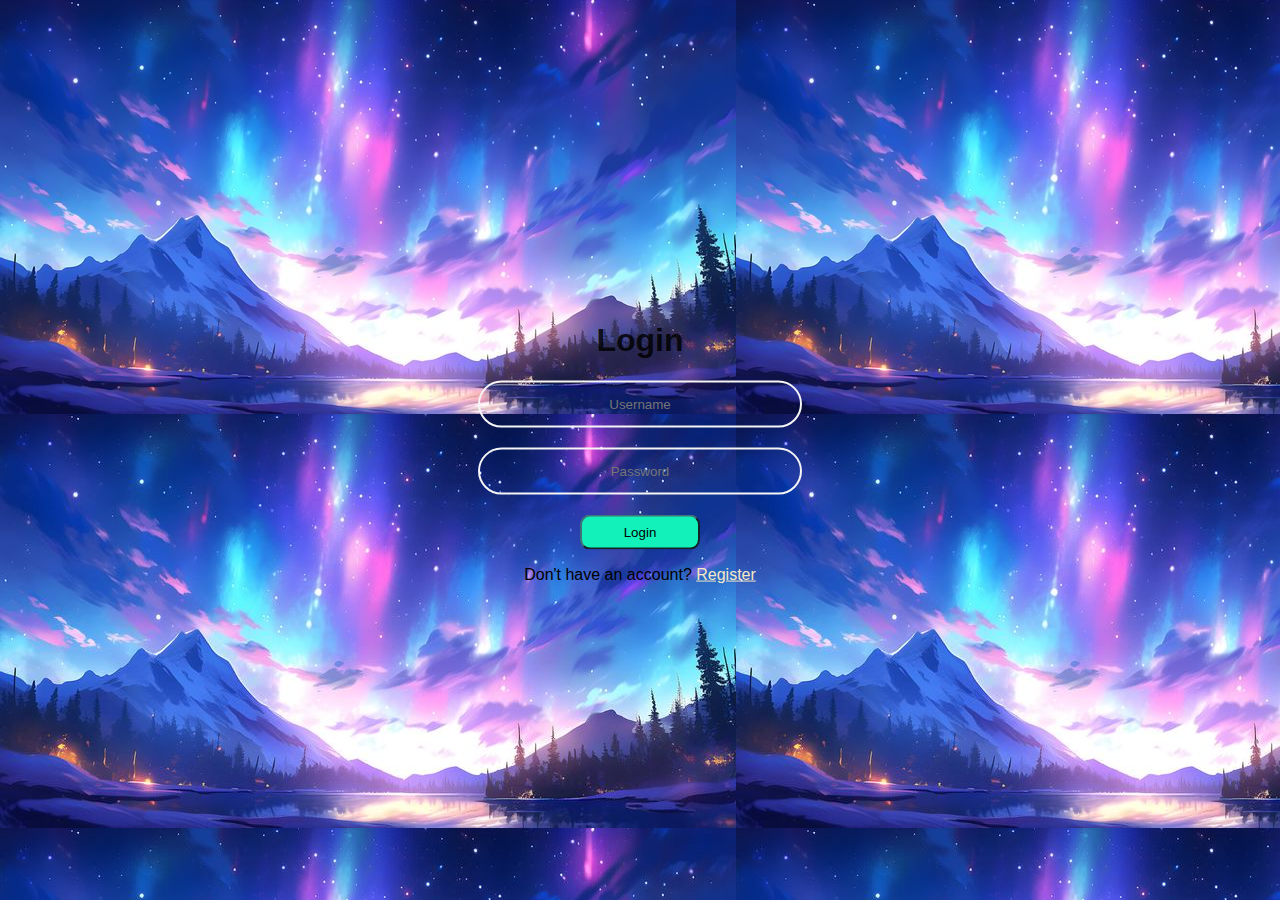
<file: index.html>
<!DOCTYPE html>
<html lang="en">
<head>
    <meta charset="UTF-8">
    <meta name="viewport" content="width=device-width, initial-scale=1.0">
    <title>Document</title>
    <link rel="stylesheet" href="style.css">
  
</head>
<body>
<form class="box" action="home.html" method="post">
  <h1>Login</h1>
  <input type="text" name="Username" placeholder="Username" required>
  <input type="password" name="Password" placeholder="Password" required>
  <input type="submit" name="" value="Login">
  <p>Don't have an account? <a href="reg.html">Register</a></p>

</form>
</body>
</html>
</file>
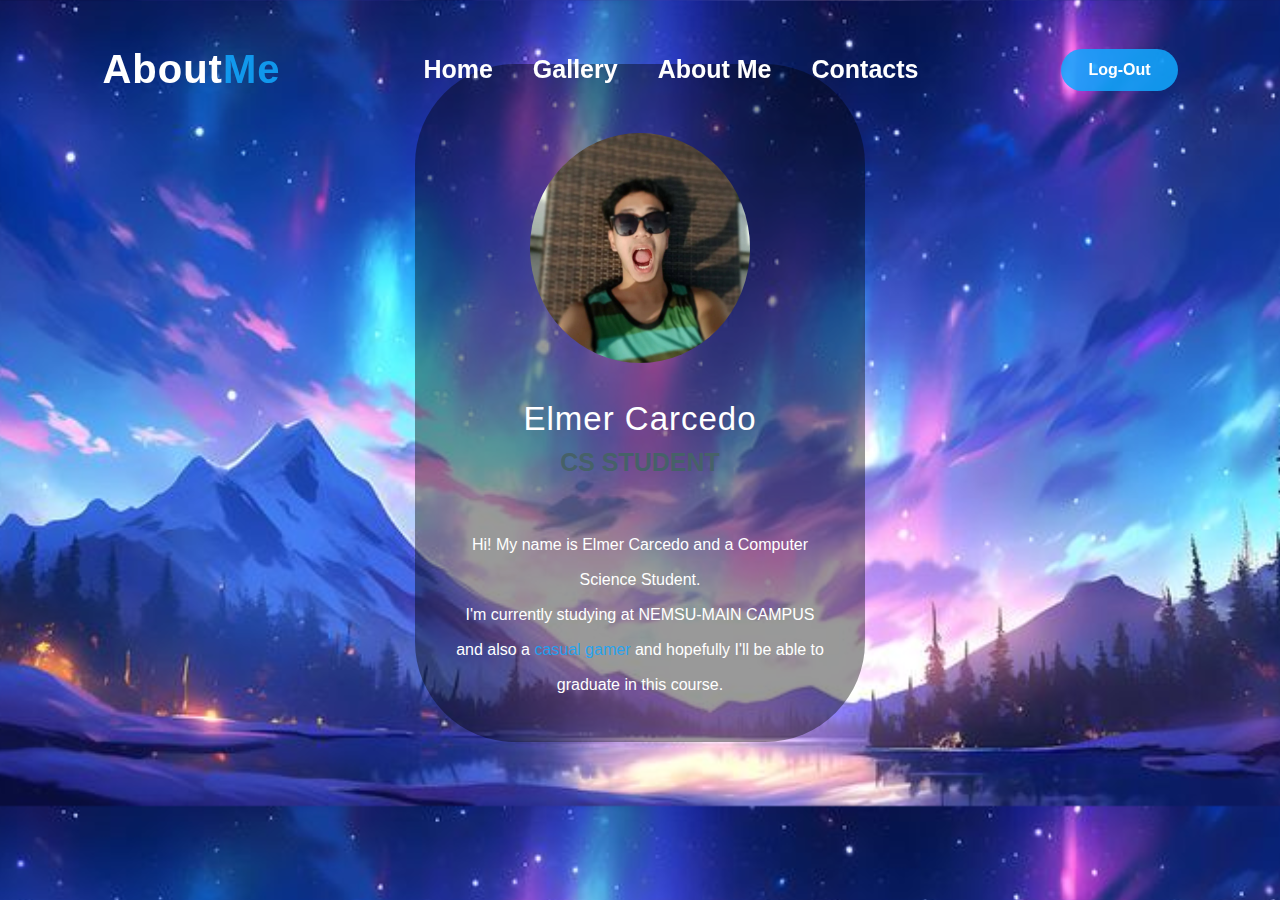
<file: about.html>
<!DOCTYPE html>
<html lang="en">
<head>
    <meta charset="UTF-8">
    <meta name="viewport" content="width=device-width, initial-scale=1.0">
    <title>About Me</title>
    <link rel="stylesheet" href="home.css">
    <link rel="stylesheet" href="">
</head>
<body>
        <div class="body">
            <nav>
                <h2 class="logo">About<span>Me</span></h2>
                <ul class="up">
                    <li><a href="home.html">Home </a></li>
                    <li><a href="gallery.html">Gallery </a></li>
                    <li><a href="about.html">About Me </a></li>
                    <li><a href="contacts.html">Contacts </a></li> 
                </ul>
                <a href="index.html" class="btn">Log-Out</a>
            </nav>
        </div>

          <div class="box">
            <img src="2.jpg" class="box-image">
            <h1>
                
                Elmer Carcedo
    
            </h1>
    
                
            <h3>CS STUDENT</h3>
            
            <p>Hi! My name is Elmer Carcedo and a Computer Science Student.<br>
               I'm currently studying at NEMSU-MAIN CAMPUS and also a <span>casual gamer</span>
               and hopefully I'll be able to graduate in this course. <br>

        </div>
       
</body>
</html>
</file>
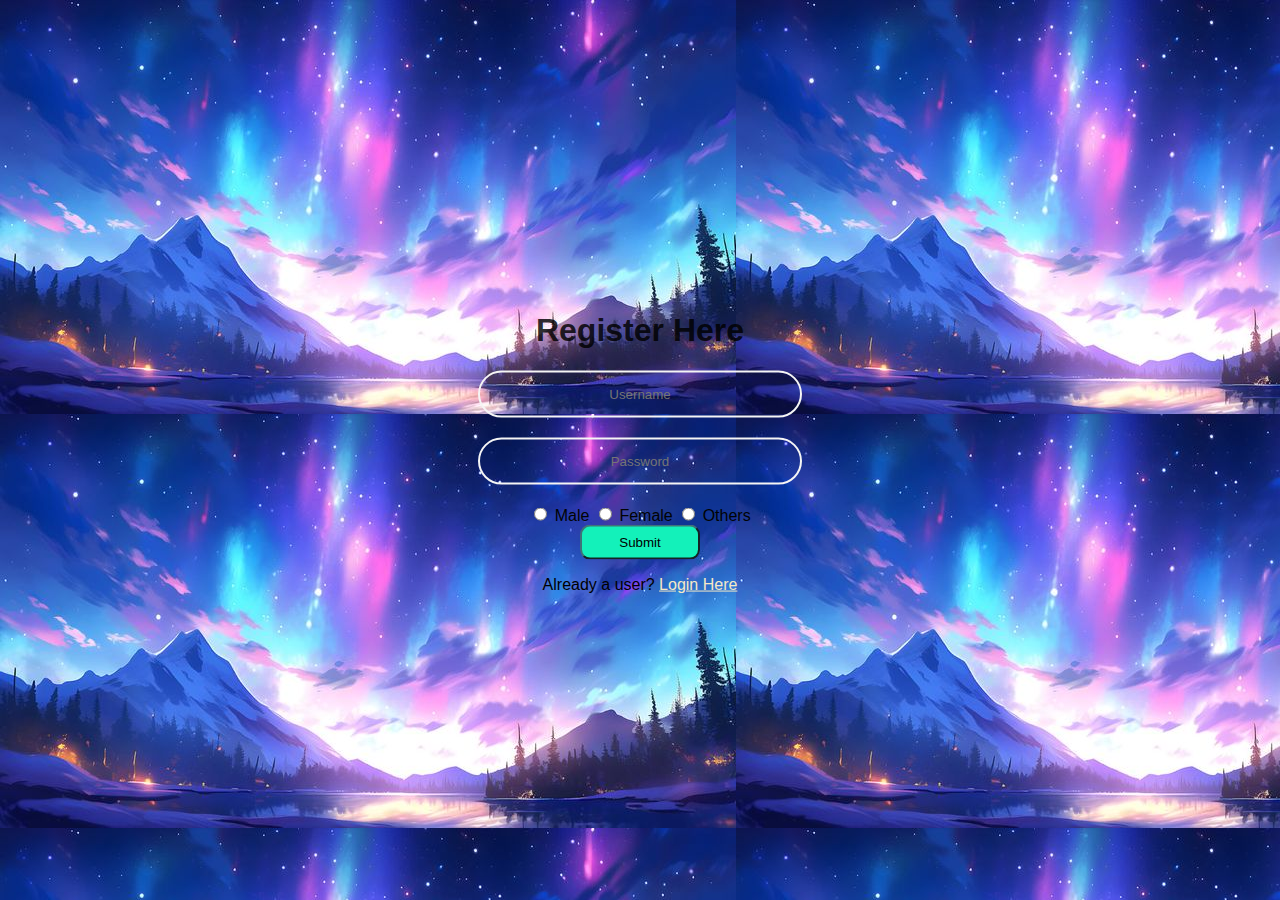
<file: reg.html>
<!DOCTYPE html>
<html lang="en">
<head>
  <meta charset="UTF-8">
  <meta name="viewport" content="width=device-width, initial-scale=1.0">
  <title>Register</title>
  <link rel="stylesheet" href="style.css">
</head>
<body>
    <form class="box" action="index.html" method="post">
      <h1>Register Here</h1>
      
        <input type="text" name="user" placeholder="Username" required>
      </div>
      <div>
        <input type="password" name="user_pass" placeholder="Password" required>
      </div>
    
      <div class="option">
        <input type="radio" name="gender" id="male" required>
        <label for="male">Male</label>
        <input type="radio" name="gender" id="female" required>
        <label for="female">Female</label>
        <input type="radio" name="gender" id="others" required>
        <label for="others">Others</label>
      </div>

      <div>
        <input type="submit" value="Submit">
      </div>
      <p>Already a user? <a href="index.html">Login Here</a></p>
    </form>
</body>
</html>
</file>
<file: style.css>
body{
margin: 0;
padding: 0;
font-family: sans-serif;
background-image: url('z.jpg');
}
.box{
width: 400px;
padding: 50px;
position: absolute;
top: 50%;
left: 50%;
transform: translate(-50%,-50%);
text-align: center;
border-radius: 24px;


}
.box input[type="text"],.box input[type="password"]{
border: 0;
background: none;
display: block;
margin: 20px auto;
text-align: center;
border: 2px solid whitesmoke;
padding: 14px 10px;
width: 300px;
outline: none;
color: white;
border-radius: 24px;
transition: 1s;
}
.box input[type="submit"]{
    
    background-color: rgb(19, 241, 186);
    width: 120px;
    height: 35px;
    border-radius: 10px;
    border-color: #3f7279;
    cursor: pointer;
}
h1{
   color:#000000d6;
}
p{
    color: #000000;
}
.option{
    color: #010303  ;
}
a{
    color: #F5E8C7;
}
</file>
<file: home.css>
* {
    padding: 0;
    margin: 0;
    font-family: sans-serif;
    box-sizing: border-box;
}

body {
    height: 100%;
    width: 100%;
    background-image: url('z.jpg');
    background-size: cover;
    background-position: center;
}

.box {
    width: 90%;
    max-width: 450px;
    background: rgba(0, 0, 0, 0.4);
    padding: 40px;
    text-align: center;
    margin: 5% auto;
    color: white;
    border-radius: 100px;
}

.box2 {
    height: auto;
    width: 90%;
    max-width: 450px;
    padding: 40px;
    margin: 5% auto;
    border-radius: 100px;
}

.box-image {
    border-radius: 50%;
    width: 250px;
    height: 250px;
    padding: 10px 15px;
    margin: 5% auto;
}

.box h1 {
    font-size: 33px;
    letter-spacing: 1px;
    margin-top: 5px;
    font-weight: 100;
}

.box p {
    text-align: center;
    margin-top: 10%;
    line-height: 35px;
}

nav {
    position: fixed;
    width: 100%;
    top: 0;
    display: flex;
    align-items: center;
    justify-content: space-between;
    padding: 45px 8%;
}

nav a {
    float: right;
}

.logo {
    color: white;
    font-size: 40px;
    letter-spacing: 1px;
}

span {
    color: rgba(17, 166, 253, 0.867);
}

nav ul {
    display: flex;
    list-style-type: none;
}

nav ul li {
    padding: 10px 20px;
}

nav ul li a {
    color: white;
    text-decoration: none;
    font-weight: bold;
    text-transform: capitalize;
}

nav ul li a:hover {
    color: rgba(17, 166, 253, 0.867);
    transition: .4s;
}

.btn {
    background-color: rgba(17, 166, 253, 0.867);
    color: white;
    text-decoration: none;
    border: 2px solid transparent;
    font-weight: bold;
    padding: 10px 25px;
    border-radius: 30px;
    transition: transform .4s;
}

.btn:hover {
    transform: scale(0.9);
}

.write {
    position: absolute;
    top: 50%;
    left: 6%;
    transform: translateY(-50%);
    max-width: 90%;
}

h1 {
    color: white;
    margin: 10px 0;
    font-size: 35px;
}

h1:hover {
    color: rgba(17, 166, 253, 0.867);
    margin: 10px 0;
    font-size: 35px;
}

h2 {
    font-size: 40px;
    color: aliceblue;
}

h2:hover {
    color: aqua;
}

h3 {
    color: rgb(70, 97, 104);
    font-size: 25px;
    margin-bottom: 50px;
}

h3:hover {
    color: #135D66;
    font-size: 25px;
    margin-bottom: 50px;
}

h4 {
    color: #77B0AA;
    letter-spacing: 2px;
    font-size: 20px;
}

.vid {
    height: 210px;
    width: 250px;
}

.gals {
    margin: 120px 60px;
    background-color: #135D66;
}

.gals img {
    height: 210px;
    width: 250px;
    padding: 3px;
    filter: grayscale(100%);
    transition: 1;
}

.gals img:hover {
    filter: grayscale(0);
    transform: scale(1.1);
}

.About {
    display: flex;
    text-align: center;
    height: 200px;
    width: 20%;
    flex-direction: column;
    justify-content: center;
    align-items: center;
    margin-left: 40%;
    margin-top: 5%;
    border-radius: 5px;
    transition: 0.8s;
    border-color: rgb(245, 202, 202);
    border: 2px solid transparent;
}

.About:hover {
    height: 400px;
    width: 70%;
    background-color: aliceblue;
    justify-content: center;
    align-items: center;
    margin-left: 15%;
    margin-top: 5%;
    border-radius: 70px;
    font-size: 40px;
    border: 1px solid rgb(231, 214, 214);
    box-shadow: 0 0 0 2px #d0d0d0;
}

.up {
    font-size: 25px;
}

.l {
    color: black;
    font-family: Poppins;
}

/* Media Queries */

@media (max-width: 768px) {
    nav {
        flex-direction: column;
        align-items: flex-start;
        padding: 20px;
    }

    nav ul {
        flex-direction: column;
        width: 100%;
    }

    nav ul li {
        padding: 10px 0;
    }

    .write {
        left: 10%;
        transform: translateY(-40%);
        text-align: center;
    }

    .logo {
        font-size: 30px;
    }

    h1 {
        font-size: 30px;
    }
}

@media (max-width: 480px) {
    nav {
        padding: 10px;
    }

    nav ul {
        align-items: center;
    }

    .write {
        left: 5%;
        transform: translateY(-30%);
        text-align: center;
    }

    .logo {
        font-size: 25px;
    }

    h1 {
        font-size: 25px;
    }

    .btn {
        padding: 8px 20px;
    }
}
</file>
